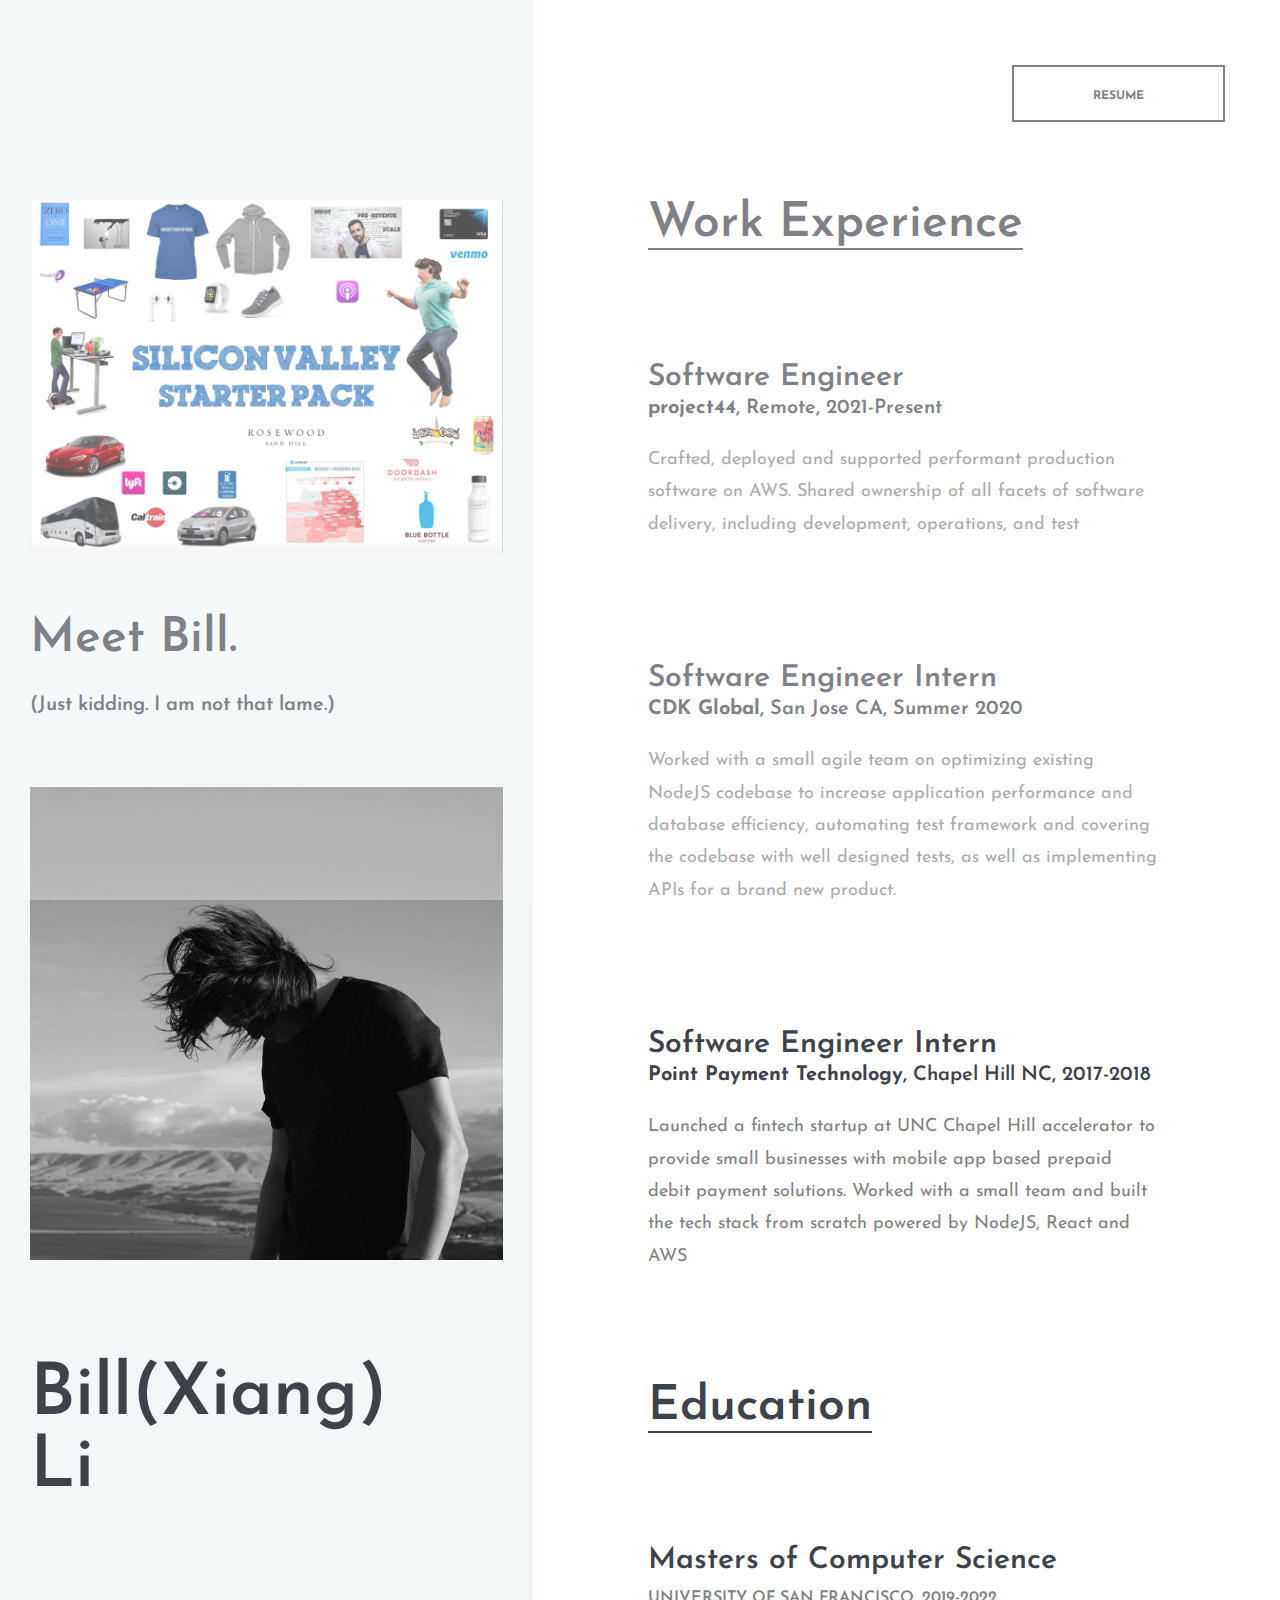
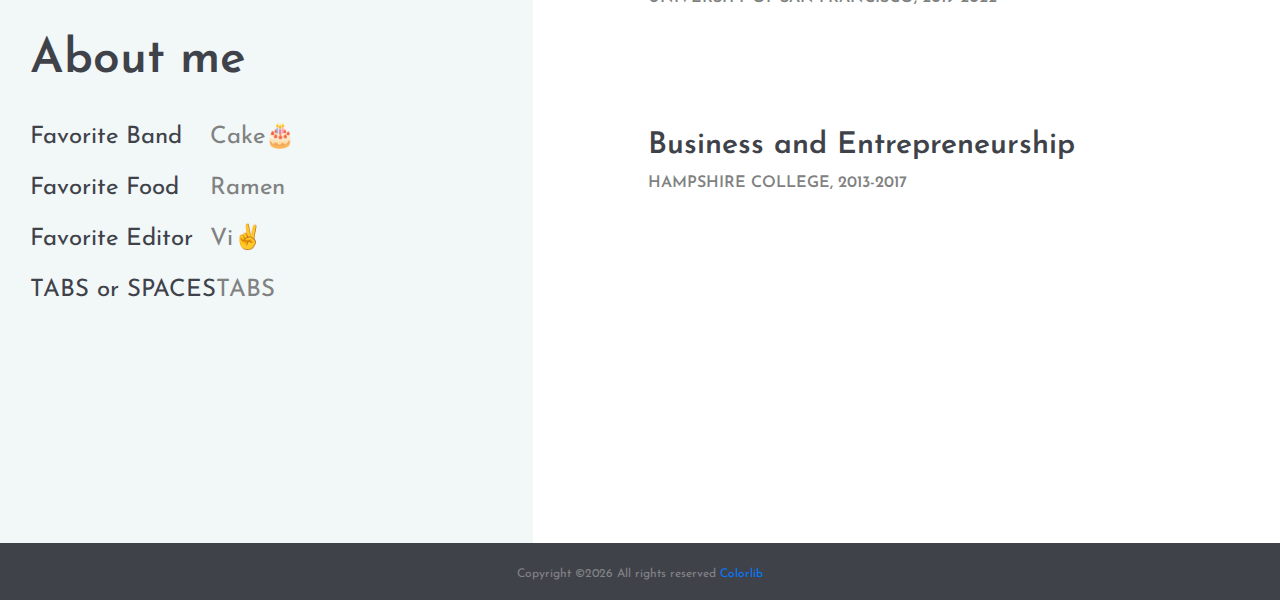
<file: index.html>
<!DOCTYPE html>
<html lang="en">
<head>
    <title>Bill Li - Software Engineer</title>
    <meta charset="UTF-8">
    <meta name="description" content="Civic - CV Resume">
    <meta name="keywords" content="resume, civic, onepage, creative, html">
    <meta name="viewport" content="width=device-width, initial-scale=1.0">
    <!-- Favicon -->
    <link href="img/favicon.ico" rel="shortcut icon"/>

    <!-- Google Fonts -->
    <link href="https://fonts.googleapis.com/css?family=Josefin+Sans:400,400i,600,600i,700" rel="stylesheet">

    <!-- Stylesheets -->
    <link rel="stylesheet" href="css/bootstrap.min.css"/>
    <link rel="stylesheet" href="css/flaticon.css"/>
    <link rel="stylesheet" href="https://use.fontawesome.com/releases/v5.1.1/css/all.css" integrity="sha384-O8whS3fhG2OnA5Kas0Y9l3cfpmYjapjI0E4theH4iuMD+pLhbf6JI0jIMfYcK3yZ" crossorigin="anonymous"/>
    <link rel="stylesheet" href="css/owl.carousel.css"/>
    <link rel="stylesheet" href="css/magnific-popup.css"/>
    <link rel="stylesheet" href="css/style.css"/>


    <!--[if lt IE 9]>
    <script src="https://oss.maxcdn.com/html5shiv/3.7.2/html5shiv.min.js"></script>
    <script src="https://oss.maxcdn.com/respond/1.4.2/respond.min.js"></script>
    <![endif]-->

</head>
<body>
<!-- Page Preloder -->
<div id="preloder">
    <div class="loader"></div>
</div>

<div class="home-three-style">
    <!-- Header section start -->
    <header class="header-section">
        <div class="container-fluid">
            <div class="row">
                <div class="col-md-4">
                </div>
                <div class="col-md-8 text-md-right header-buttons">
                    <a href="./Bill Li resume.pdf" class="site-btn">Resume</a>
                </div>
            </div>
        </div>
    </header>
    <!-- Header section end -->

    <div class="container-fluid p-0">
        <div class="row m-0">
            <div class="col-xl-5 col-lg-5 p-0">
                <div class="main-left-area h-100">
                    <img src="img/sv.jpg" alt="">
                    <h2><br> Meet Bill. </h2>
                    <h5><br> (Just kidding. I am not that lame.) </h5>

                    <section class="intro-section">
                        <figure class="hero-image">
                            <img src="img/profile.jpg" alt="">
                        </figure>
                        <div class="hero-text">
                            <h2>Bill(Xiang)<br>Li</h2>
                            <p></p>
                        </div>
                        <div class="hero-info pt-5">
                            <h2>About me</h2>
                            <ul>
                                <li><span>Favorite Band</span>Cake🎂</li>
                                <li><span>Favorite Food</span>Ramen</li>
                                <li><span>Favorite Editor</span>Vi✌️</li>
                                <li><span>TABS or SPACES</span>TABS</li>
                            </ul>
                        </div>
                    </section>

                    <div class="social-links">
                        <a href="https://www.linkedin.com/in/bill-xiang-l-6a197188/"><i class="fab fa-linkedin"></i></a>
                        <a href="https://github.com/lx93"><i class="fab fa-github"></i></a>
                    </div>
                </div>
            </div>

            <div class="col-xl-6 col-lg-7">
                <div class="main-right-area">

                	<!-- Resume section start -->
                    <section class="resume-section spad pt-0">
                        <div class="section-title">
                            <h2>Work Experience</h2>
                        </div>
                        <ul class="resume-list">
                            <li>
                                <h3>Software Engineer</h3>
                                <h5><b>project44</b>, Remote, 2021-Present</h5>
                                <br>
                                <p>Crafted, deployed and supported performant production software on AWS. Shared ownership of all facets of software delivery, including development, operations, and test</p>
                            </li>
                            <li>
                                <h3>Software Engineer Intern</h3>
                                <h5><b>CDK Global</b>, San Jose CA, Summer 2020</h5>
                                <br>
                                <p>Worked with a small agile team on optimizing existing ​NodeJS​ codebase to increase application performance and database efficiency, automating ​test framework​ and covering the codebase with well designed tests, as well as implementing A​PIs​ for a brand new product.</p>
                            </li>
                            <li>
                                <h3>Software Engineer Intern</h3>
                                <h5><b>Point Payment Technology</b>, Chapel Hill NC, 2017-2018</h5>
                                <br>
                                <p>Launched a fintech startup at UNC Chapel Hill accelerator to provide small businesses with mobile app based prepaid debit payment solutions. Worked with a small team and built the tech stack from scratch powered by NodeJS, React and AWS</p>
                            </li>
                        </ul>
                    </section>
                    <!-- Resume section end -->


                    <!-- Resume section start -->
                    <section class="resume-section spad pt-0">
                        <div class="section-title">
                            <h2>Education</h2>
                        </div>
                        <ul class="resume-list">
                            <li>
                                <h3>Masters of Computer Science</h3>
                                <h4>University of San Francisco, 2019-2022</h4>
                            </li>
                            <li>
                                <h3>Business and Entrepreneurship</h3>
                                <h4>Hampshire College, 2013-2017</h4>
                            </li>
                        </ul>
                    </section>
                    <!-- Resume section end -->
                </div>
            </div>
        </div>
    </div>
</div>
</div>

<!-- Footer section start -->
<footer class="footer-section">
    <div class="container text-center">
        <div class="copyright"><!-- Link back to Colorlib can't be removed. Template is licensed under CC BY 3.0. -->
            Copyright &copy;<script>document.write(new Date().getFullYear());</script> All rights reserved <a href="https://colorlib.com" target="_blank">Colorlib</a>
            <!-- Link back to Colorlib can't be removed. Template is licensed under CC BY 3.0. -->
        </div>
    </div>
</footer>
<!-- Footer section end -->


<!--====== Javascripts & Jquery ======-->
<script src="js/jquery-2.1.4.min.js"></script>
<script src="js/bootstrap.min.js"></script>
<script src="js/owl.carousel.min.js"></script>
<script src="js/magnific-popup.min.js"></script>
<script src="js/circle-progress.min.js"></script>
<script src="js/main.js"></script>
</body>
</html>
</file>
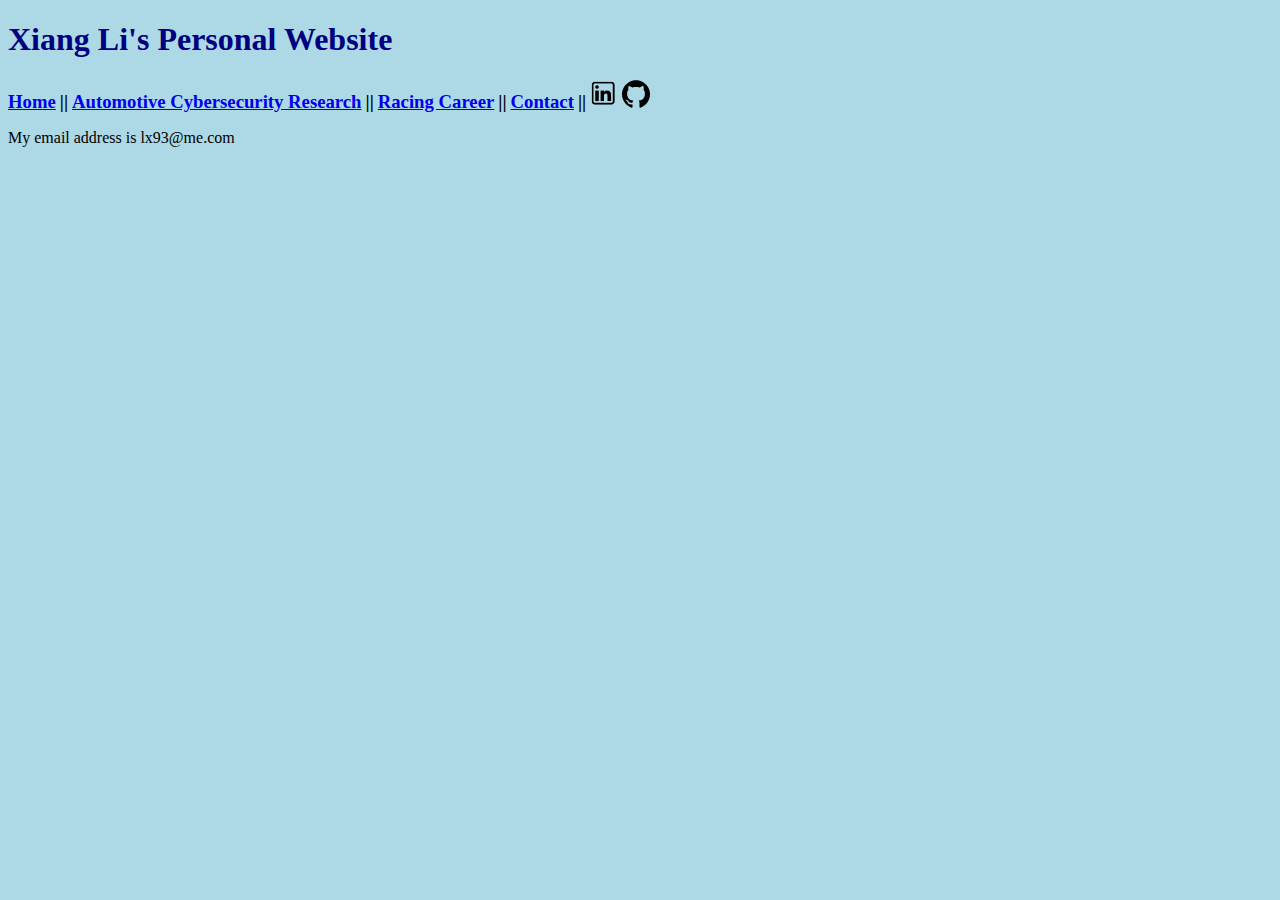
<file: contact.html>
<!DOCTYPE html>
<html>

<head>
<link rel="stylesheet" type="text/css" href="mystyle.css">
<title>Xiang Li's Webpage </title>
</head>


<body>
<h1> Xiang Li's Personal Website</h1>


<h3><a href = "index.html">Home</a></h3>

<h3>||</h3>

<h3><a href = "cybersecurity.html">Automotive Cybersecurity Research</a></h3>

<h3>||</h3>

<h3><a href="racing.html">Racing Career</a></h3>

<h3>||</h3>

<h3><a href="contact.html">Contact</a></h3>

<h3>||</h3>


<a href="https://www.linkedin.com/in/xiang-li-6a197188/"><img src="img/linkedin.png" style="width:28px;height:28px;"></img></a>
<a href="https://github.com/lx93"><img src="img/github.svg" style="width:28px;height:28px;"></img></a>


<p>
My email address is lx93@me.com
</p>

</body>
</html>
</file>
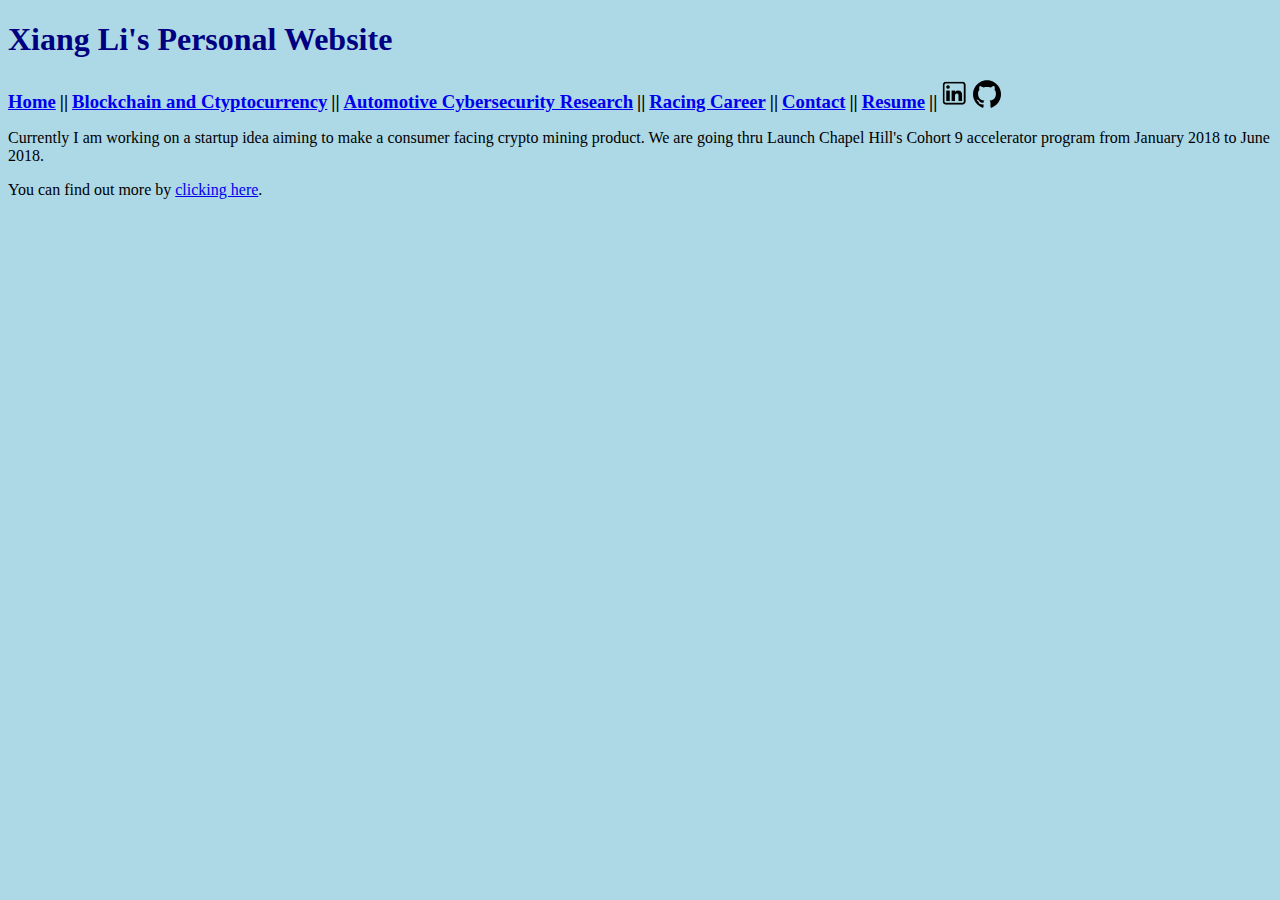
<file: crypto.html>
<!DOCTYPE html>
<html>


<head>
<link rel="stylesheet" type="text/css" href="mystyle.css">
<title>Xiang Li's Webpage </title>
</head>


<body>
<h1> Xiang Li's Personal Website</h1>


<h3><a href = "index.html">Home</a></h3>

<h3>||</h3>

<h3><a href="crypto.html">Blockchain and Ctyptocurrency</a></h3>

<h3>||</h3>


<h3><a href = "cybersecurity.html">Automotive Cybersecurity Research</a></h3>

<h3>||</h3>

<h3><a href="racing.html">Racing Career</a></h3>

<h3>||</h3>


<h3><a href="contact.html">Contact</a></h3>

<h3>||</h3>

<h3><a href="resume.html">Resume</a></h3>

<h3>||</h3>



<a href="https://www.linkedin.com/in/xiang-bill-li-6a197188/"><img src="img/linkedin.png" style="width:28px;height:28px;"></img></a>
<a href="https://github.com/lx93"><img src="img/github.svg" style="width:28px;height:28px;"></img></a>


<p>
Currently I am working on a startup idea aiming to make a consumer facing crypto mining product. We are going thru Launch Chapel Hill's Cohort 9 accelerator program from January 2018 to June 2018.
</p>

<p>You can find out more by <a href = "http://isaiahminer.com">clicking here</a>.</p>


</body>


</html>
</file>
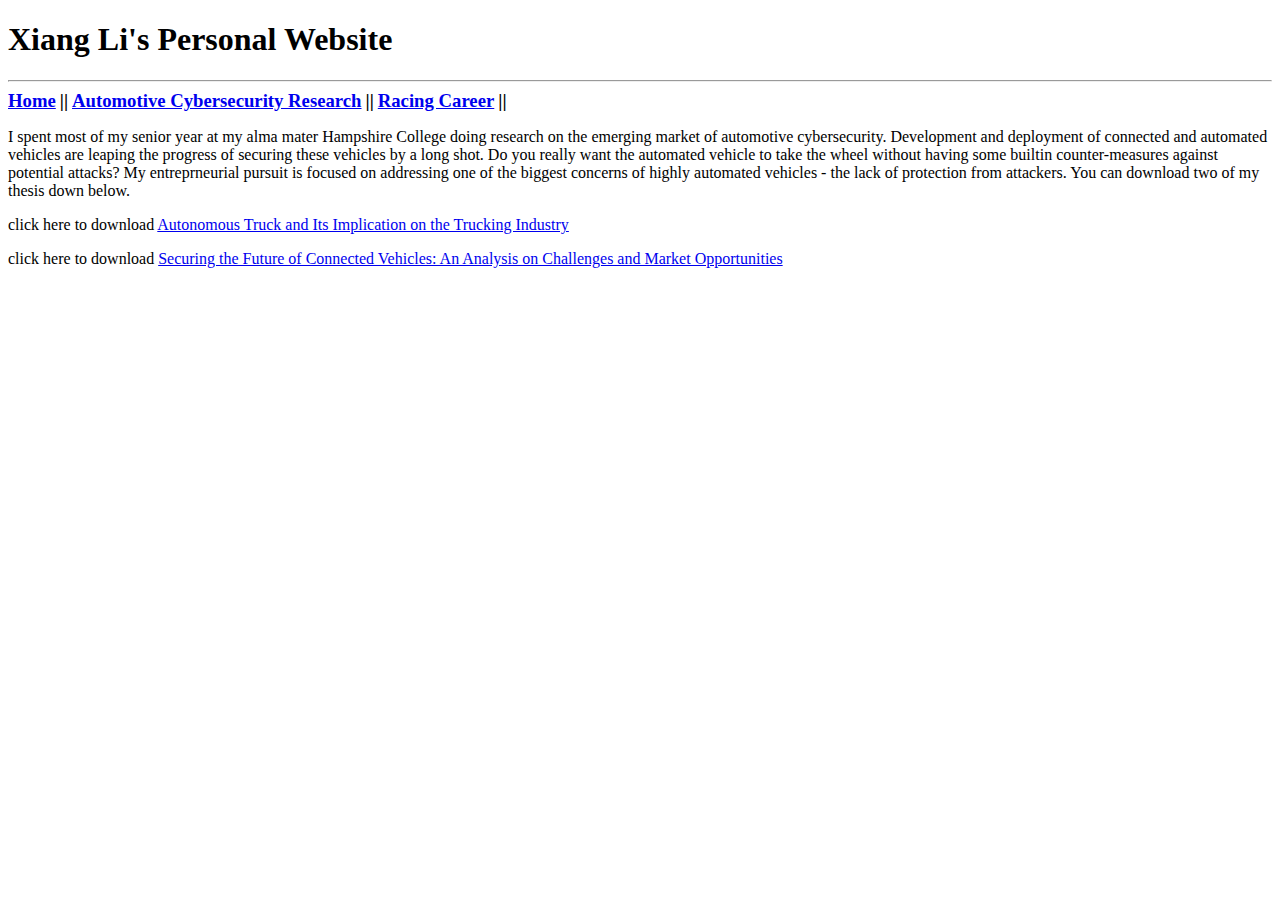
<file: cybersecurity.html>
<!DOCTYPE html>
<html>

<head>
<title> Xiang Li's Webpage </title>
</head>



<body>
<h1>Xiang Li's Personal Website</h1>

<hr>

<style type="text/css">
	h3{display: inline}
</style>


<h3 style="text-align:left"><a href = "index.html">Home</a></h3>

<h3>||</h3>


<h3 style="text-align:left"><a href = "cybersecurity.html">Automotive Cybersecurity Research</a></h3>

<h3>||</h3>

<h3 style="text-align:center"><a href="racing.html">Racing Career</a></h3>

<h3>||</h3>

<p>

</p>


<p>
I spent most of my senior year at my alma mater Hampshire College doing research on the emerging market of automotive cybersecurity. Development and deployment of connected and automated vehicles are leaping the progress of securing these vehicles by a long shot. Do you really want the automated vehicle to take the wheel without having some builtin counter-measures against potential attacks?
My entreprneurial pursuit is focused on addressing one of the biggest concerns of highly automated vehicles - the lack of protection from attackers. You can download two of my thesis down below.
</p>


<p> click here to download <a href = "pdf/Autonomous Truck and Its Implication on the Trucking Industry.pdf">Autonomous Truck and Its Implication on the Trucking Industry</a>
</p>

<p></p>

<p> click here to download <a href = "pdf/Securing the Future of Connected Vehicles.pdf">Securing the Future of Connected Vehicles: 
An Analysis on Challenges and Market Opportunities
</a>
</p>


</body>
</html>
</file>
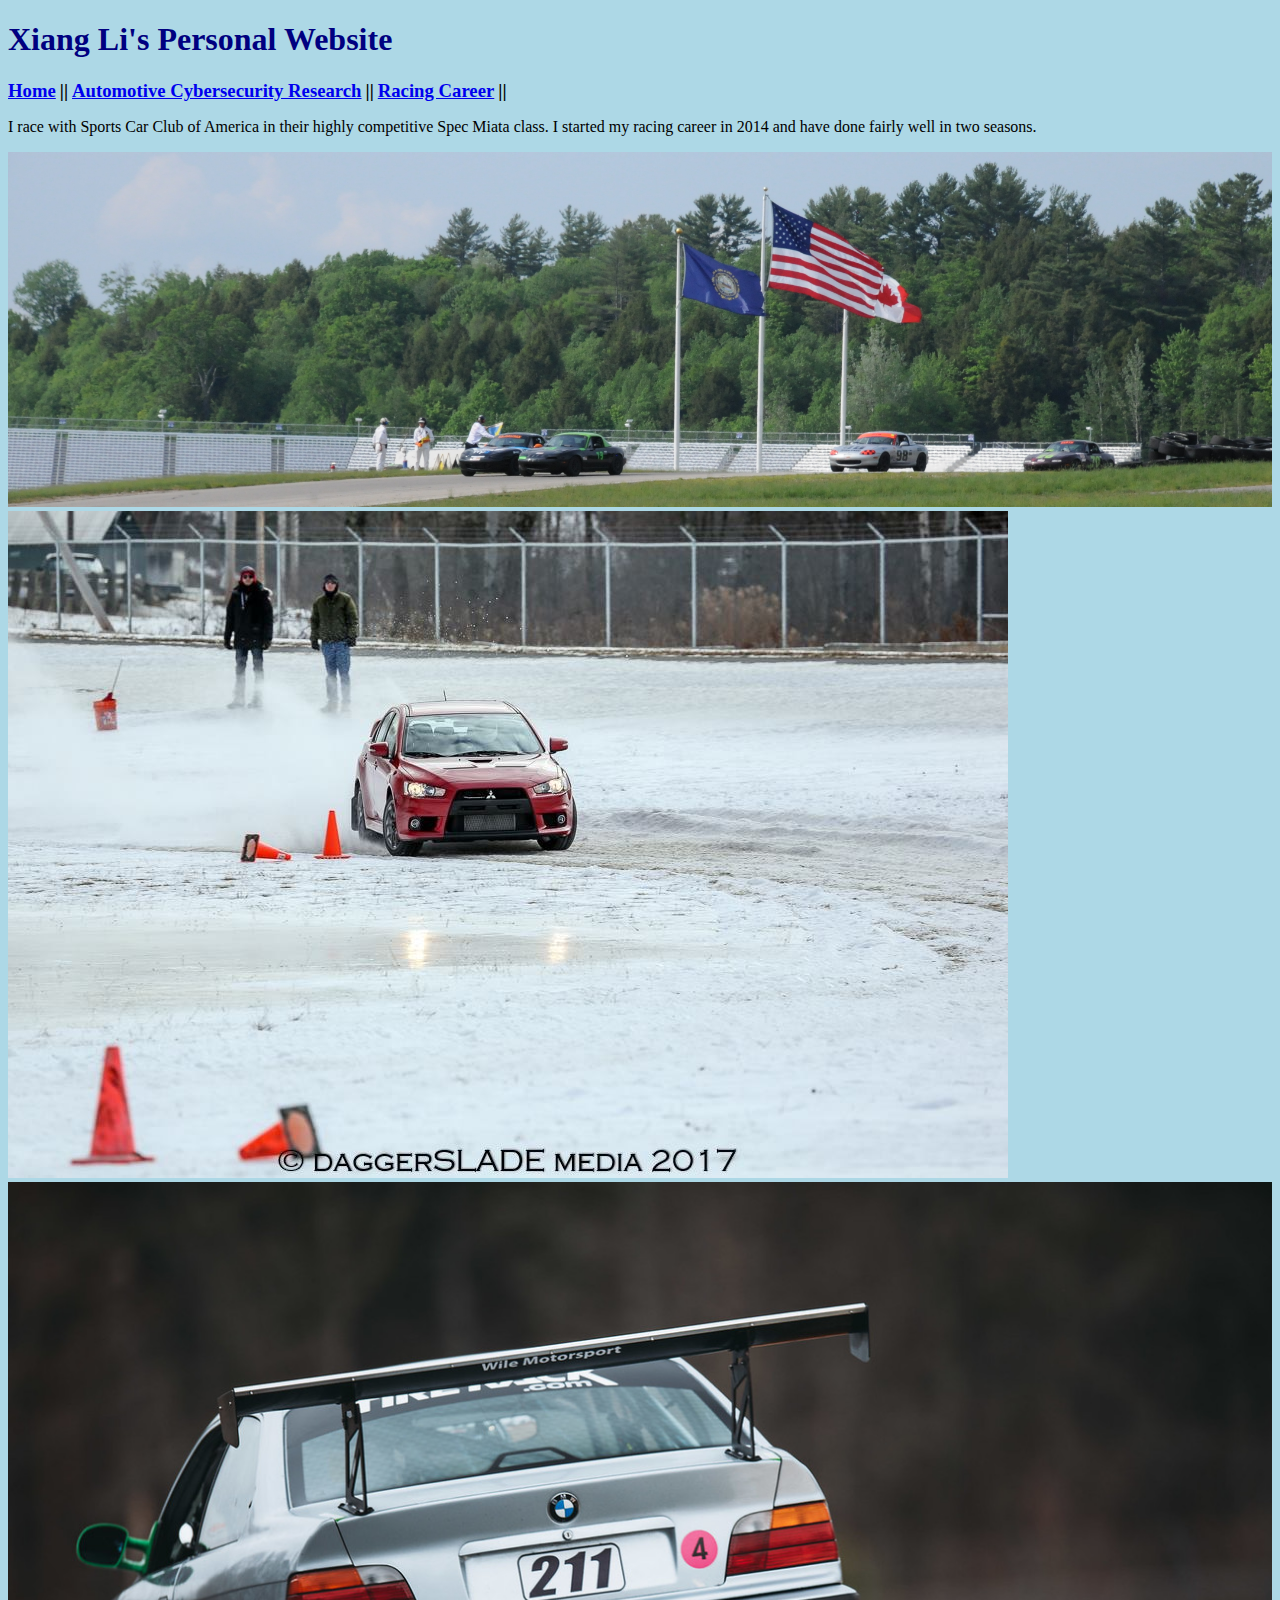
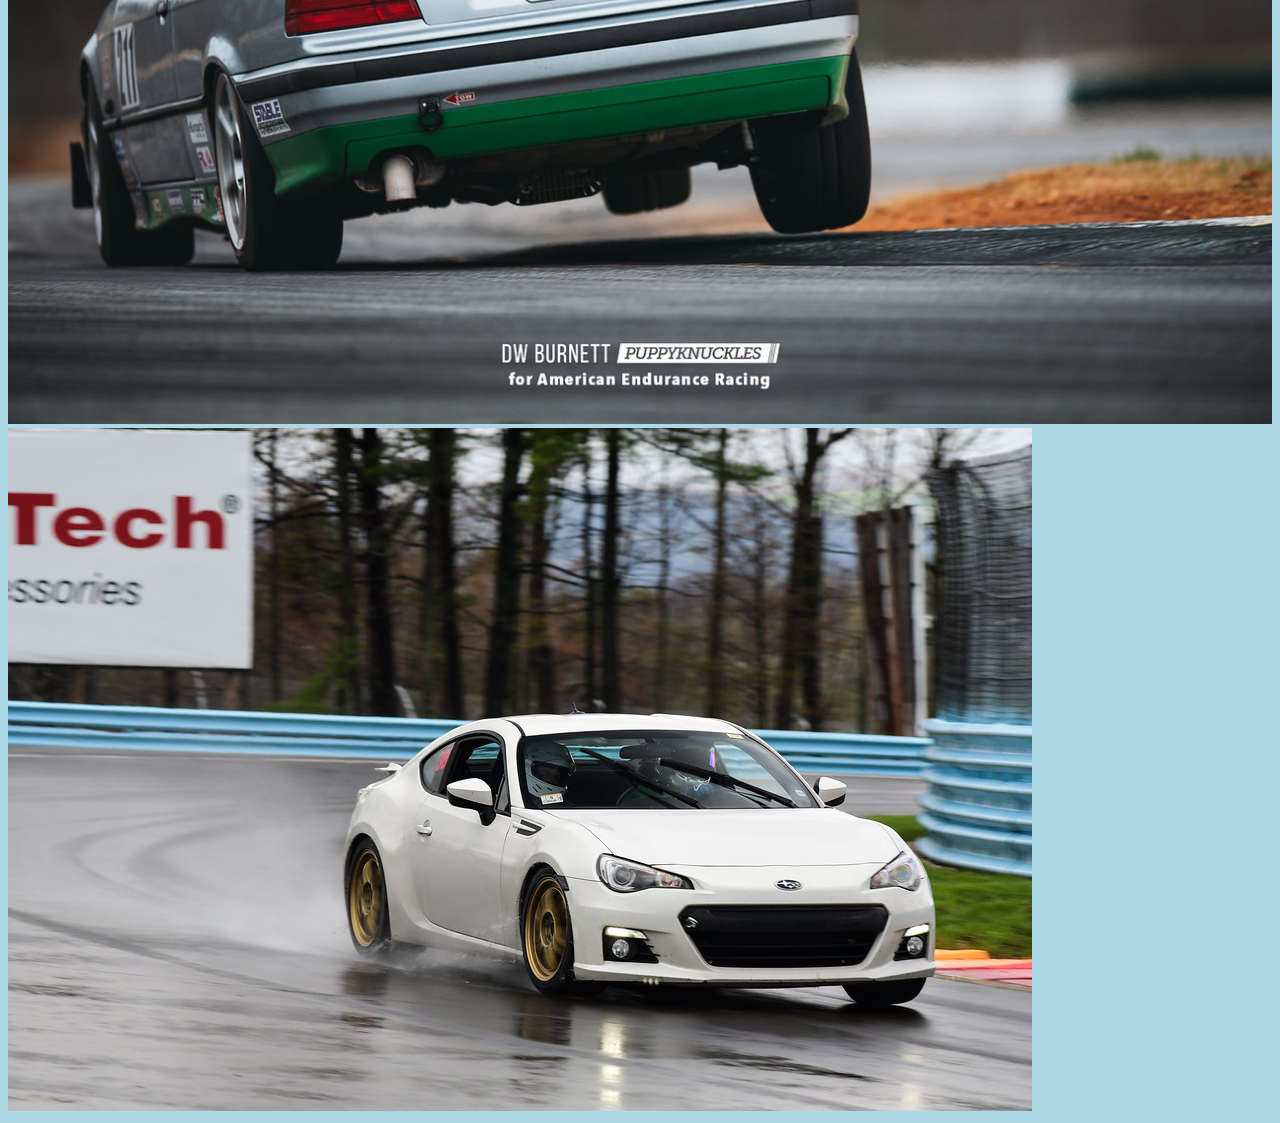
<file: racing.html>
<!DOCTYPE html>
<html>

<head>
<link rel="stylesheet" type="text/css" href="mystyle.css">
<title>Xiang Li's Webpage </title>
</head>


<body>
<h1> Xiang Li's Personal Website</h1>


<h3><a href = "index.html">Home</a></h3>

<h3>||</h3>

<h3><a href = "cybersecurity.html">Automotive Cybersecurity Research</a></h3>

<h3>||</h3>

<h3><a href="racing.html">Racing Career</a></h3>

<h3>||</h3>




<p>
I race with Sports Car Club of America in their highly competitive Spec Miata class. I started my racing career in 2014 and have done fairly well in two seasons.
</p>

<img src="img/racing sm.jpg"></img>
<img src="img/racing evo.jpg"></img>
<img src="img/racing e36.jpg"></img>
<img src="img/racing brz.jpg"></img>






</body>
</html>
</file>
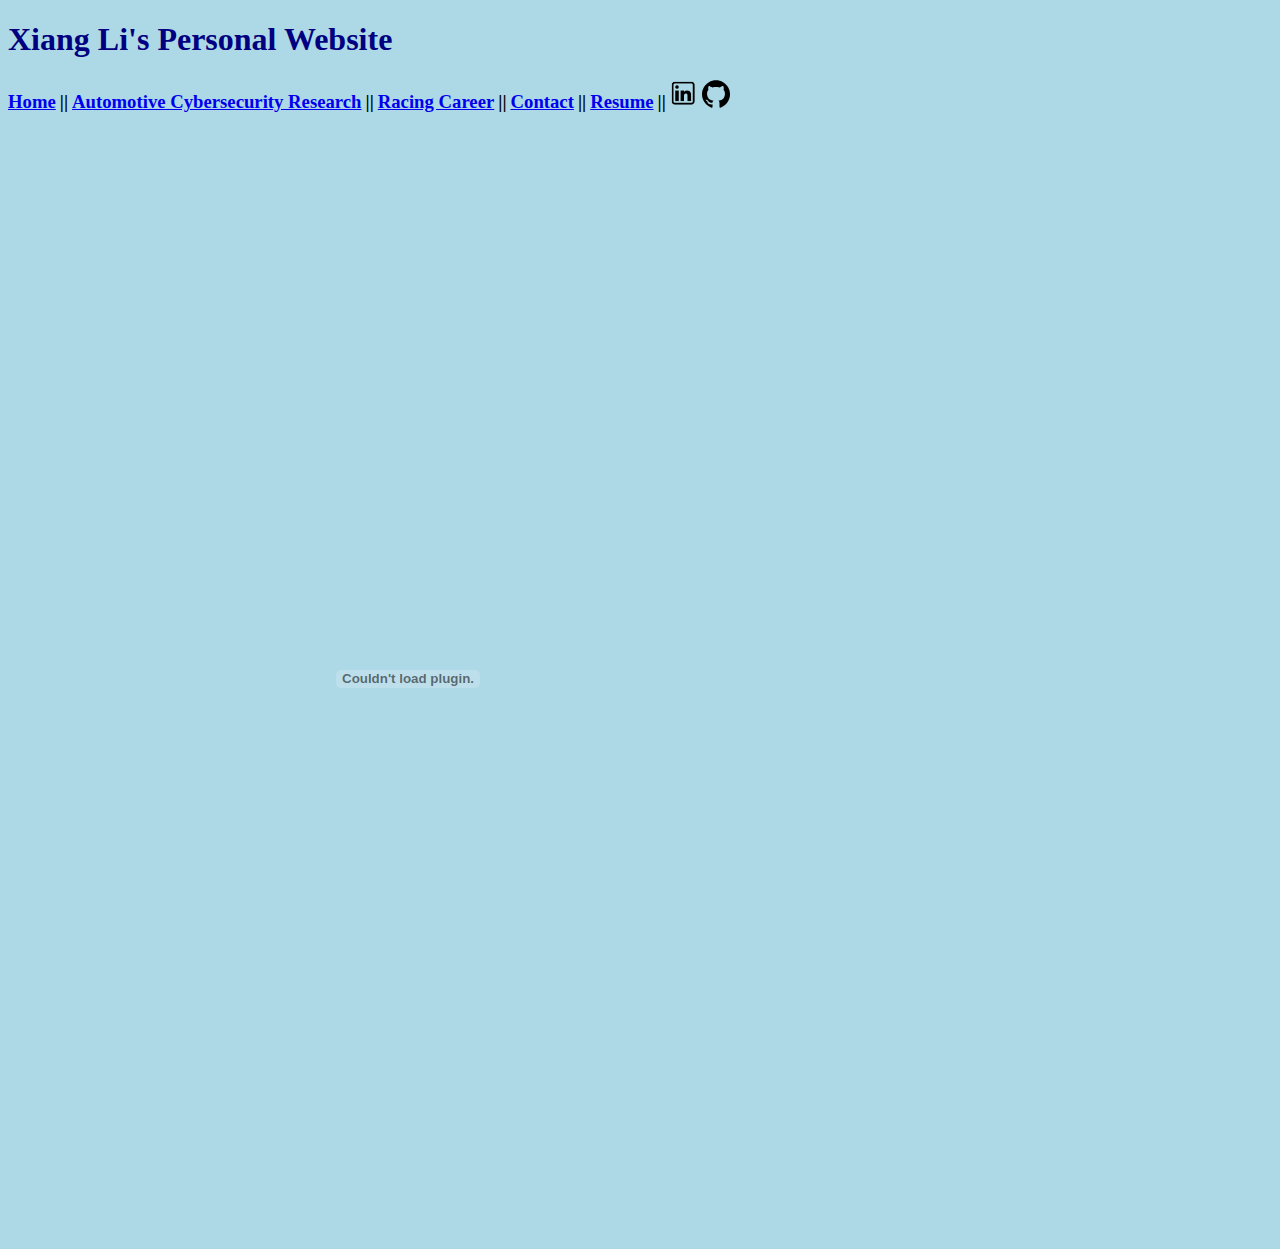
<file: resume.html>
<!DOCTYPE html>
<html>

<head>
<link rel="stylesheet" type="text/css" href="mystyle.css">
<title>Xiang Li's Webpage </title>
</head>


<body>
<h1> Xiang Li's Personal Website</h1>


<h3><a href = "index.html">Home</a></h3>

<h3>||</h3>

<h3><a href = "cybersecurity.html">Automotive Cybersecurity Research</a></h3>

<h3>||</h3>

<h3><a href="racing.html">Racing Career</a></h3>

<h3>||</h3>

<h3><a href="contact.html">Contact</a></h3>

<h3>||</h3>

<h3><a href="resume.html">Resume</a></h3>

<h3>||</h3>



<a href="https://www.linkedin.com/in/xiang-li-6a197188/"><img src="img/linkedin.png" style="width:28px;height:28px;"></img></a>
<a href="https://github.com/lx93"><img src="img/github.svg" style="width:28px;height:28px;"></img></a>

<p>
<embed src="pdf/resume.pdf" width="800px" height="1100px" />
</p>

</body>
</html>
</file>
<file: css/flaticon.css>
/*
  	Flaticon icon font: Flaticon
  	Creation date: 11/12/2017 08:10
  	*/

@font-face {
  font-family: "Flaticon";
  src: url("../icon-fonts/Flaticon.eot");
  src: url("../icon-fonts/Flaticon.eot?#iefix") format("embedded-opentype"),
       url("../icon-fonts/Flaticon.woff") format("woff"),
       url(".../icon-fonts/Flaticon.ttf") format("truetype"),
       url("../icon-fonts/Flaticon.svg#Flaticon") format("svg");
  font-weight: normal;
  font-style: normal;
}

@media screen and (-webkit-min-device-pixel-ratio:0) {
  @font-face {
    font-family: "Flaticon";
    src: url("../icon-fonts/Flaticon.svg#Flaticon") format("svg");
  }
}

[class^="flaticon-"]:before, [class*=" flaticon-"]:before,
[class^="flaticon-"]:after, [class*=" flaticon-"]:after {   
  font-family: Flaticon;
  font-style: normal;
}

.flaticon-001-yoga:before { content: "\f100"; }
.flaticon-002-writing:before { content: "\f101"; }
.flaticon-003-weightlifting:before { content: "\f102"; }
.flaticon-004-cinema:before { content: "\f103"; }
.flaticon-005-game-console:before { content: "\f104"; }
.flaticon-006-swimming:before { content: "\f105"; }
.flaticon-007-sports:before { content: "\f106"; }
.flaticon-008-karaoke:before { content: "\f107"; }
.flaticon-009-sewing-2:before { content: "\f108"; }
.flaticon-010-snorkel:before { content: "\f109"; }
.flaticon-011-reading:before { content: "\f10a"; }
.flaticon-012-quilt:before { content: "\f10b"; }
.flaticon-013-chess-1:before { content: "\f10c"; }
.flaticon-014-poker:before { content: "\f10d"; }
.flaticon-015-photo-camera:before { content: "\f10e"; }
.flaticon-016-canvas:before { content: "\f10f"; }
.flaticon-017-model:before { content: "\f110"; }
.flaticon-018-music-player:before { content: "\f111"; }
.flaticon-019-knitting:before { content: "\f112"; }
.flaticon-020-kite:before { content: "\f113"; }
.flaticon-021-necklace:before { content: "\f114"; }
.flaticon-022-hiking:before { content: "\f115"; }
.flaticon-023-toast:before { content: "\f116"; }
.flaticon-024-gardening:before { content: "\f117"; }
.flaticon-025-fishing:before { content: "\f118"; }
.flaticon-026-sewing-1:before { content: "\f119"; }
.flaticon-027-drum-set:before { content: "\f11a"; }
.flaticon-028-sewing:before { content: "\f11b"; }
.flaticon-029-dancing:before { content: "\f11c"; }
.flaticon-030-crossword:before { content: "\f11d"; }
.flaticon-031-crochet:before { content: "\f11e"; }
.flaticon-032-cooking:before { content: "\f11f"; }
.flaticon-033-coin:before { content: "\f120"; }
.flaticon-034-pottery:before { content: "\f121"; }
.flaticon-035-tent:before { content: "\f122"; }
.flaticon-036-chess:before { content: "\f123"; }
</file>
<file: css/style.css>
/* =================================
------------------------------------
  Civic - CV Resume
  Version: 1.0
 ------------------------------------ 
 ====================================*/

/*----------------------------------------*/
/* Template default CSS
/*----------------------------------------*/
html,
body {
	height: 100%;
	font-family: 'Josefin Sans', sans-serif;
}

h1,
h2,
h3,
h4,
h5,
h6 {
	color: #40424a;
	margin: 0;
	font-weight: 600;
	font-family: 'Josefin Sans', sans-serif;
}

h2 {
	font-size: 48px;
}

h3 {
	font-size: 30px;
}

p {
	font-size: 18px;
	color: #808181;
	line-height: 1.8;
}

img {
	max-width: 100%;
}

input:focus,
select:focus,
button:focus,
textarea:focus {
	outline: none;
}

a:hover,
a:focus {
	text-decoration: none;
	outline: none;
}

ul,
ol {
	padding: 0;
	margin: 0;
}

/*---------------------
	Helper CSS
-----------------------*/
.spad {
	padding-top: 125px;
	padding-bottom: 110px;
}

.section-title h2 {
	display: inline-block;
	position: relative;
	margin-bottom: 110px;
	padding-bottom: 2px;
	line-height: normal;
}

.section-title h2:after {
	position: absolute;
	content: '';
	width: 100%;
	height: 2px;
	left: 0;
	bottom: 0;
	background: #40424a;
}

.set-bg {
	background-repeat: no-repeat;
	background-size: cover;
}

/*------------------------
  Common Elements
--------------------------*/

/* Preloder */
#preloder {
	position: fixed;
	width: 100%;
	height: 100%;
	top: 0;
	left: 0;
	z-index: 999999;
	background: #fff;
}

.loader {
	width: 30px;
	height: 30px;
	border: 3px solid #000;
	position: absolute;
	top: 50%;
	left: 50%;
	margin-top: -13px;
	margin-left: -13px;
	border-radius: 60px;
	border-left-color: transparent;
	animation: loader 0.8s linear infinite;
	-webkit-animation: loader 0.8s linear infinite;
}

@keyframes loader {
	0% {
		-webkit-transform: rotate(0deg);
		        transform: rotate(0deg);
	}
	50% {
		-webkit-transform: rotate(180deg);
		        transform: rotate(180deg);
	}
	100% {
		-webkit-transform: rotate(360deg);
		        transform: rotate(360deg);
	}
}

@-webkit-keyframes loader {
	0% {
		-webkit-transform: rotate(0deg);
	}
	50% {
		-webkit-transform: rotate(180deg);
	}
	100% {
		-webkit-transform: rotate(360deg);
	}
}

/* Site Buttons */
.site-btn {
	display: inline-block;
	text-transform: uppercase;
	font-size: 12px;
	min-width: 213px;
	min-height: 20px;
	text-align: center;
	padding: 20px 10px 15px;
	position: relative;
	background-color: #fff;
	margin-right: 10px;
	border: 2px solid #40424a;
	color: #40424a;
	font-weight: 700;
}

.site-btn:hover {
	color: #40424a;
}

.circle-progress {
	text-align: center;
	padding-top: 30px;
	display: inline-block;
}

.circle-progress .prog-circle {
	margin-bottom: -155px;
}

.circle-progress canvas {
	-webkit-transform: rotate(90deg);
	-ms-transform: rotate(90deg);
	transform: rotate(90deg);
}

.circle-progress .progress-info {
	background: #f2f7f8;
	width: 127px;
	height: 127px;
	border-radius: 150px;
	margin: 0 auto;
	padding-top: 45px;
}

.circle-progress .progress-info h2 {
	font-size: 36px;
	color: #40424a !important;
}

.circle-progress .prog-title {
	text-align: center;
	margin-top: 55px;
}

.circle-progress .prog-title h3 {
	font-size: 16px;
	text-transform: uppercase;
}

.circle-progress .prog-title p {
	font-size: 15px;
	color: #808181 !important;
}

/* Image Popup */
.img-popup-warp .mfp-content,
.img-popup-warp.mfp-ready.mfp-removing .mfp-content {
	opacity: 0;
	-webkit-transform: scale(0.8);
	-ms-transform: scale(0.8);
	transform: scale(0.8);
	-webkit-transition: all 0.4s;
	-o-transition: all 0.4s;
	transition: all 0.4s;
}

.img-popup-warp.mfp-ready .mfp-content {
	opacity: 1;
	-webkit-transform: scale(1);
	-ms-transform: scale(1);
	transform: scale(1);
}

/* Fact box */
.fact-box {
	height: 375px;
	display: table;
	width: 100%;
	background: #40424a;
}

.fact-box.trans {
	background-color: transparent;
}

.fact-box .fact-content {
	display: table-cell;
	vertical-align: middle;
	text-align: center;
}

.fact-box .fact-content img {
	width: 60px;
	margin-bottom: 30px;
}

.fact-box .fact-content h2 {
	font-size: 36px;
	color: #fff;
}

.fact-box .fact-content p {
	color: #fff;
	margin-bottom: 0;
}

/* Porgess bar */
.single-progress-item {
	margin-bottom: 35px;
	position: relative;
}

.single-progress-item p {
	color: #40424a;
	margin-bottom: 0;
	font-weight: 600;
}

.progress-bar-style {
	display: block;
	height: 2px;
	position: relative;
	width: 100%;
	margin-bottom: 10px;
}

.bar-inner {
	position: absolute;
	height: 100%;
	left: 0;
	top: 0;
	background: #40424a;
}

.bar-inner span {
	position: absolute;
	right: 0;
	bottom: -30px;
	color: #40424a;
	font-weight: 600;
}

/* Progress dots */
.language-progress {
	max-width: 280px;
	list-style: none;
}

.language-progress li {
	font-size: 24px;
	position: relative;
	padding-right: 150px;
	margin-bottom: 30px;
}

.language-progress .lan-prog {
	position: absolute;
	right: 0;
	top: 0;
}

.language-progress .lan-prog span {
	width: 12px;
	height: 12px;
	display: inline-block;
	margin-right: 18px;
	border-radius: 12px;
	background: #40424a;
}

.language-progress .lan-prog span.fade-ele {
	background: #cacaca;
}

/* Icon Box */
.icon-box {
	text-align: center;
	display: inline-block;
	margin-right: 60px;
}

.icon-box:last-child {
	margin-right: 0;
}

.icon-box i {
	font-size: 60px;
}

.icon-box p {
	color: #40424a;
}

.social-links a {
	-webkit-transition: all 0.3s;
	-o-transition: all 0.3s;
	transition: all 0.3s;
}

/*---------------------
	Header section
-----------------------*/
.header-section {
	padding: 50px 40px;
	background: #f2f7f8;
}

.site-logo h2 {
	font-size: 36px;
}

.site-logo h2 a {
	color: #40424a;
}

.site-logo p {
	font-size: 14px;
	line-height: normal;
}

.header-buttons a {
	margin-top: 15px;
}

/*---------------------
	Hero section
-----------------------*/
.hero-section {
	background: #f2f7f8;
}

.hero-text {
	margin-bottom: 80px;
}

.hero-text h2 {
	font-size: 170px;
	line-height: normal;
	margin-bottom: 20px;
}

.hero-text p {
	font-size: 33px;
	line-height: 1.3;
}

.hero-image {
	padding-top: 70px;
}

.hero-info h2 {
	margin-bottom: 30px;
}

.hero-info ul {
	list-style: none;
}

.hero-info ul li {
	font-size: 24px;
	color: #808181;
	margin-bottom: 15px;
}

.hero-info ul li span {
	color: #40424a;
	display: inline-block;
	min-width: 220px;
}

.hero-info ul li:last-child {
	margin-bottom: 0;
}

/*---------------------
	Social section
-----------------------*/
.social-section {
	background: #f9f9f9;
	padding: 80px 0;
}

.social-section .social-links {
	display: inline-block;
	background: #f9f9f9;
	position: relative;
	z-index: 5;
}

.social-section .social-links a {
	color: #484848;
	font-size: 36px;
	margin-right: 40px;
}

.social-section .social-link-warp {
	position: relative;
}

.social-section .social-link-warp h2 {
	display: inline-block;
	float: right;
	font-weight: 400;
	padding-left: 30px;
	background: #f9f9f9;
	position: relative;
	z-index: 5;
}

.social-section .social-link-warp:after {
	position: absolute;
	content: '';
	width: 50%;
	height: 2px;
	left: 23%;
	top: 50%;
	margin-top: 1px;
	background: #cbcbcb;
}

/*---------------------
	Resume section
----------------------*/
.resume-section.with-bg {
	background-image: url(../img/resume-bg.jpg);
	background-repeat: no-repeat;
	background-size: cover;
}

.resume-list {
	list-style: none;
	margin-left: 60px;
	padding-left: 110px;
	border-left: 2px solid #40424a;
}

.resume-list li {
	margin-bottom: 120px;
	position: relative;
}

.resume-list li:last-child {
	margin-bottom: 0;
}

.resume-list li:after {
	position: absolute;
	content: '';
	width: 15px;
	height: 15px;
	border: 2px solid #40424a;
	border-radius: 50px;
	background: #cacaca;
	top: 30px;
	left: -118px;
}

.resume-list h2 {
	font-size: 72px;
	margin-bottom: 10px;
}

.resume-list h4 {
	font-size: 16px;
	text-transform: uppercase;
	color: #808181;
	margin-top: 10px;
	margin-bottom: 45px;
}

.resume-list p {
	margin-bottom: 0;
}

/*---------------------
	Review section
-----------------------*/
.review-slider {
	padding-left: 150px;
}

.review-slider .owl-dots {
	position: absolute;
	left: 50px;
	top: 70px;
}

.review-slider .owl-dots .owl-dot {
	width: 12px;
	height: 12px;
	border: 2px solid #40424a;
	border-radius: 50px;
	background: #cacaca;
	margin-bottom: 15px;
}

.review-slider .owl-dots .owl-dot.active {
	background: #40424a;
}

.single-review .qut {
	font-size: 120px;
	line-height: 0;
	color: #505259;
	margin-top: 60px;
}

.single-review p {
	margin-bottom: 40px;
}

.single-review h3 {
	font-size: 24px;
	margin-bottom: 10px;
}

.single-review h4 {
	font-size: 16px;
}

/*---------------------
	Portfolio section
----------------------*/
.portfolio-warp {
	padding: 0 60px;
}

.portfolio-item h2 {
	font-size: 24px;
	margin-bottom: 5px;
}

.portfolio-item p {
	font-size: 14px;
	margin-bottom: 0;
}

.portfolio-item .port-pic {
	margin-bottom: 30px;
	display: block;
	height: 480px;
	background: #333;
	background-position: center center;
	background-size: cover;
	overflow: hidden;
	position: relative;
}

.portfolio-item .port-pic:after {
	position: absolute;
	content: '';
	left: 0;
	bottom: 0;
	width: 100%;
	height: 0;
	background: #000;
	opacity: 0;
	z-index: 2;
	-webkit-transition: all 0.4s cubic-bezier(0.55, 0.09, 0.68, 0.53) 0s;
	-o-transition: all 0.4s cubic-bezier(0.55, 0.09, 0.68, 0.53) 0s;
	transition: all 0.4s cubic-bezier(0.55, 0.09, 0.68, 0.53) 0s;
}

.portfolio-item:hover .port-pic:after {
	opacity: 0.8;
	height: 100%;
	top: 0;
}

/*---------------------
	Contact section
-----------------------*/
.contact-form {
	display: block;
	width: 100%;
}

.contact-form input {
	background-color: transparent;
	padding-left: 25px;
	height: 60px;
	width: 100%;
	border: none;
	border-bottom: 2px solid #cacaca;
	margin-bottom: 30px;
	font-size: 13px;
}

.contact-form textarea {
	padding-left: 25px;
	height: 200px;
	width: 100%;
	border: none;
	border-bottom: 2px solid #cacaca;
	margin-bottom: 30px;
	font-size: 13px;
	background-color: transparent;
}

.contact-form ::-webkit-input-placeholder {
	font-style: italic;
}

.contact-form :-ms-input-placeholder {
	font-style: italic;
}

.contact-form ::-ms-input-placeholder {
	font-style: italic;
}

.contact-form ::placeholder {
	font-style: italic;
}

/*---------------------
	Footer section
-----------------------*/
.footer-section {
	background: #40424a;
	padding: 20px 0;
}

.copyright {
	padding-top: 5px;
	font-size: 12px;
	color: #838488;
	line-height: normal;
}

/*---------------------
	Home 2 Style
-----------------------*/
.home-two-style {
	background-image: url(../img/home-2-bg.png);
	background-repeat: no-repeat;
	background-size: cover;
	background-position: top center;
	background-color: #009fff;
}

.home-two-style .header-section,
.home-two-style .hero-section,
.home-two-style .social-section,
.home-two-style .review-slider .owl-dots .owl-dot,
.home-two-style .site-btn,
.home-two-style .fact-box,
.home-two-style .social-links,
.home-two-style .social-section .social-link-warp h2 {
	background-color: transparent;
}

.home-two-style h1,
.home-two-style h2,
.home-two-style h3,
.home-two-style h4,
.home-two-style h5,
.home-two-style h6,
.home-two-style p,
.home-two-style .site-logo h2 a,
.home-two-style .site-logo p,
.home-two-style .hero-info ul li,
.home-two-style .hero-info ul li span,
.home-two-style .single-review .qut,
.home-two-style .site-btn,
.home-two-style .social-section .social-links a,
.home-two-style .contact-form input,
.home-two-style .contact-form textarea,
.home-two-style .circle-progress .prog-title p,
.home-two-style .circle-progress .prog-title h3,
.home-two-style .circle-progress .progress-info h2 {
	color: #fff !important;
}

.home-two-style .section-title h2:after,
.home-two-style .review-slider .owl-dots .owl-dot.active {
	background: #fff;
}

.home-two-style .resume-list,
.home-two-style .resume-list li:after,
.home-two-style .review-slider .owl-dots .owl-dot,
.home-two-style .site-btn,
.home-two-style .contact-form input,
.home-two-style .contact-form textarea {
	border-color: #fff;
}

.home-two-style .hero-image {
	padding-left: 0px;
	padding-top: 200px;
}

.home-two-style .hero-image img {
	-webkit-box-shadow: 6px 20px 50px rgba(0, 0, 0, 0.5294117647);
	        box-shadow: 6px 20px 50px rgba(0, 0, 0, 0.5294117647);
}

.home-two-style .resume-list li:after {
	background: #009fff;
}

.home-two-style .circle-progress .progress-info {
	background: #50bcfd;
}

.home-two-style .fact-box {
	border: 2px solid #fff;
}

.home-two-style .fact-box.trans {
	border: none;
}

.home-two-style .footer-section {
	background: #3a4db4;
}

.home-two-style .contact-form ::-webkit-input-placeholder {
	color: #fff;
}

.home-two-style .contact-form :-ms-input-placeholder {
	color: #fff;
}

.home-two-style .contact-form ::-ms-input-placeholder {
	color: #fff;
}

.home-two-style .contact-form ::placeholder {
	color: #fff;
}

/*---------------------
	Home 3 Style
-----------------------*/
.home-three-style .main-left-area,
.home-four-style .main-left-area {
	background: #f2f7f8;
	padding-top: 200px;
	padding-right: 80px;
	padding-left: 80px;
}

.home-three-style .main-left-area .section-title h2,
.home-four-style .main-left-area .section-title h2 {
	margin-bottom: 130px;
}

.home-three-style .main-right-area,
.home-four-style .main-right-area {
	padding-top: 200px;
	padding-left: 110px;
}

.home-three-style .resume-list li,
.home-four-style .resume-list li {
	padding-left: 0;
}

.home-three-style .resume-list li:after,
.home-four-style .resume-list li:after {
	display: none;
}

.home-three-style .resume-list,
.home-four-style .resume-list {
	border-left: none;
	padding-left: 0;
	margin-left: 0;
}

.home-three-style .header-section,
.home-four-style .header-section {
	padding: 50px 80px;
	background: transparent;
	position: absolute;
	width: 100%;
	z-index: 1;
}

.home-three-style .hero-image,
.home-four-style .hero-image {
	margin-bottom: 100px;
}

.home-three-style .hero-text h2,
.home-four-style .hero-text h2 {
	font-size: 72px;
	margin-bottom: 40px;
}

.home-three-style .review-slider,
.home-four-style .review-slider {
	padding-left: 0;
}

.home-three-style .review-slider .owl-dots,
.home-four-style .review-slider .owl-dots {
	position: relative;
	left: 0;
	top: 0;
	padding-top: 50px;
}

.home-three-style .review-slider .owl-dots .owl-dot,
.home-four-style .review-slider .owl-dots .owl-dot {
	display: inline-block;
	margin-right: 15px;
	background: #cacaca;
	border: none;
}

.home-three-style .review-slider .owl-dots .owl-dot.active,
.home-four-style .review-slider .owl-dots .owl-dot.active {
	background: #40424a;
}

.home-three-style .skills,
.home-four-style .skills {
	max-width: 555px;
}

.home-three-style .fact-box.trans,
.home-four-style .fact-box.trans {
	margin-bottom: 80px;
}

.home-three-style .social-links,
.home-four-style .social-links {
	text-align: center;
	padding-bottom: 70px;
	padding-top: 120px;
}

.home-three-style .social-links a,
.home-four-style .social-links a {
	font-size: 30px;
	margin-right: 40px;
	color: #b9b9b9;
}

.home-three-style .social-links a:hover,
.home-four-style .social-links a:hover {
	color: #484848;
}

/*---------------------
	Home 4 Style
-----------------------*/
.home-four-style .site-logo h2 a,
.home-four-style .site-logo p {
	color: #fff;
}

.home-four-style .main-left-area {
	position: relative;
	/* Permalink - use to edit and share this gradient: http://colorzilla.com/gradient-editor/#481340+0,ff0f3c+100,ff0f3c+100 */
	background: #481340;
	/* Old browsers */
	/* FF3.6-15 */
	background: -webkit-linear-gradient(top, #481340 0%, #ff0f3c 100%, #ff0f3c 100%);
	/* Chrome10-25,Safari5.1-6 */
	background: -webkit-gradient(linear, left top, left bottom, from(#481340), color-stop(100%, #ff0f3c), to(#ff0f3c));
	background: -o-linear-gradient(top, #481340 0%, #ff0f3c 100%, #ff0f3c 100%);
	background: linear-gradient(to bottom, #481340 0%, #ff0f3c 100%, #ff0f3c 100%);
	/* W3C, IE10+, FF16+, Chrome26+, Opera12+, Safari7+ */
	filter: progid:DXImageTransform.Microsoft.gradient( startColorstr='#481340', endColorstr='#ff0f3c', GradientType=0);
	/* IE6-9 */
}

.home-four-style .main-left-area:after {
	position: absolute;
	content: "";
	width: 100%;
	height: 800px;
	top: 0;
	left: 0;
	background-image: url("../img/home-4-bg.png");
	background-repeat: no-repeat;
	background-size: cover;
}

.home-four-style .main-left-area h1,
.home-four-style .main-left-area h2,
.home-four-style .main-left-area h3,
.home-four-style .main-left-area h4,
.home-four-style .main-left-area h5,
.home-four-style .main-left-area h6,
.home-four-style .main-left-area p,
.home-four-style .main-left-area .hero-info ul li,
.home-four-style .main-left-area .hero-info ul li span,
.home-four-style .main-left-area .site-btn,
.home-four-style .main-left-area .social-section,
.home-four-style .main-left-area .social-links a,
.home-four-style .main-left-area .contact-form input,
.home-four-style .main-left-area .contact-form textarea,
.home-four-style .main-left-area .circle-progress .prog-title p,
.home-four-style .main-left-area .circle-progress .prog-title h3,
.home-four-style .main-left-area .circle-progress .progress-info h2,
.home-four-style .main-left-area .language-progress li {
	color: #fff !important;
}

.home-four-style .main-left-area .circle-progress .progress-info {
	background: rgba(255, 255, 255, 0.29);
}

.home-four-style .main-left-area .section-title h2:after,
.home-four-style .main-left-area .language-progress .lan-prog span {
	background: #fff;
}

.home-four-style .main-left-area .language-progress .lan-prog span.fade-ele {
	background: rgba(255, 255, 255, 0.29);
}

.home-four-style .main-left-area .fact-box {
	background-color: transparent;
	border: 2px solid #fff;
}

.home-four-style .main-left-area .fact-box.trans {
	border: none;
}

.home-four-style .main-left-area .intro-section {
	position: relative;
	z-index: 2;
}

.home-four-style .main-right-area .section-title h2:after,
.home-four-style .main-right-area .review-slider .owl-dots .owl-dot.active {
	background: #ff0f3c;
}

.home-four-style .main-right-area .resume-list h2,
.home-four-style .main-right-area .single-review .qut {
	color: #ff0f3c;
}

/*---------------------
	Home 5 Style
-----------------------*/
.home-five-style .header-section {
	padding: 50px 80px;
	background: transparent;
	position: absolute;
	width: 100%;
	z-index: 1;
}

.home-five-style .hero-section {
	padding-top: 70px;
}

.home-five-style .hero-section img {
	margin-bottom: 60px;
}

.home-five-style .hero-text h2 {
	font-size: 72px;
	margin-bottom: 40px;
}

.home-five-style .social-links {
	padding-top: 0px;
	text-align: center;
	padding-bottom: 70px;
}

.home-five-style .social-links a {
	font-size: 30px;
	margin-right: 40px;
	color: #b9b9b9;
}

.home-five-style .social-links a:hover {
	color: #484848;
}

.home-five-style .resume-list li {
	padding-left: 0;
}

.home-five-style .resume-list li:after {
	display: none;
}

.home-five-style .resume-list {
	border-left: none;
	padding-left: 0;
	margin-left: 0;
}

.home-five-style .review-slider {
	padding-left: 0;
}

.home-five-style .review-slider .owl-dots {
	position: relative;
	left: 0;
	top: 0;
	padding-top: 50px;
}

.home-five-style .review-slider .owl-dots .owl-dot {
	display: inline-block;
	margin-right: 15px;
	background: #cacaca;
	border: none;
}

.home-five-style .review-slider .owl-dots .owl-dot.active {
	background: #40424a;
}

.home-five-style .circle-progress {
	padding-top: 0;
}

/*---------------------
	Home 6 Style
-----------------------*/
.home-six-style .site-logo h2 a,
.home-six-style .site-logo p,
.home-six-style .hero-text h2,
.home-six-style .hero-text p,
.home-six-style .social-links a {
	color: #fff;
}

.home-six-style .resume-list h2,
.home-six-style .icon-box i,
.home-six-style .single-review .qut {
	color: #009fff;
}

.home-six-style .section-title h2:after,
.home-six-style .fact-box,
.home-six-style .review-slider .owl-dots .owl-dot.active,
.home-six-style .language-progress .lan-prog span {
	background: #009fff;
}

.home-six-style .language-progress .lan-prog span.fade-ele {
	background: #cacaca;
}

.home-six-style .header-section {
	padding: 50px 80px;
	background: transparent;
	position: absolute;
	width: 100%;
	z-index: 1;
}

.home-six-style .hero-section {
	background: #009fff;
	padding-top: 70px;
}

.home-six-style .hero-section img {
	margin-bottom: 60px;
}

.home-six-style .hero-text h2 {
	font-size: 72px;
	margin-bottom: 40px;
}

.home-six-style .social-links {
	padding-top: 0px;
	text-align: center;
	padding-bottom: 70px;
}

.home-six-style .social-links a {
	font-size: 30px;
	margin-right: 40px;
	color: #b9b9b9;
}

.home-six-style .social-links a:hover {
	color: #484848;
}

.home-six-style .resume-list li {
	padding-left: 0;
}

.home-six-style .resume-list li:after {
	display: none;
}

.home-six-style .resume-list {
	border-left: none;
	padding-left: 0;
	margin-left: 0;
}

.home-six-style .review-slider {
	padding-left: 0;
}

.home-six-style .review-slider .owl-dots {
	position: relative;
	left: 0;
	top: 0;
	padding-top: 50px;
}

.home-six-style .review-slider .owl-dots .owl-dot {
	display: inline-block;
	margin-right: 15px;
	background: #cacaca;
	border: none;
}

.home-six-style .circle-progress {
	padding-top: 0;
}

.info-section {
	background: #40424a;
	padding: 60px 0;
}

.info-section .hero-info ul li {
	color: #fff;
}

.info-section .hero-info ul li span {
	color: #fff;
}


/* ===========================
  Responsive
==============================*/
@media only screen and (max-width: 1730px) {
	.home-two-style .social-section .social-link-warp:after {
		display: none;
	}
}

@media only screen and (max-width: 1600px) {
	.hero-text h2 {
		font-size: 120px;
	}
}

@media only screen and (max-width: 1450px) {
	.home-five-style .header-section {
		position: relative;
		background: #f2f7f8;
	}
	.home-six-style .header-section {
		position: relative;
		background: #009fff;
	}
}

@media only screen and (max-width: 1366px) and (min-width: 1200px) {
	.home-five-style .header-section {
		position: relative;
		background: #f2f7f8;
	}
	.container-warp {
		min-width: 80%;
		margin-left: 10%;
	}
	.hero-info ul li span {
		min-width: 180px;
	}
	.portfolio-item .port-pic {
		height: 310px;
	}
	.home-three-style .header-section {
		padding: 50px 30px;
	}
	.home-three-style .main-left-area {
		padding-right: 30px;
		padding-left: 30px;
	}
	.home-three-style .main-right-area {
		padding-left: 100px;
	}
}

/* Medium screen : 992px. */
@media only screen and (min-width: 992px) and (max-width: 1199px) {
	.portfolio-warp {
		padding: 0;
	}
	.home-three-style .header-section {
		padding: 50px 15px;
	}
	.home-three-style .main-left-area {
		padding-right: 15px;
		padding-left: 15px;
	}
	.home-three-style .main-right-area {
		padding-left: 50px;
	}
	.home-three-style .main-right-area {
		padding-left: 100px;
	}
	.portfolio-item .port-pic {
		height: 310px;
	}
	.portfolio-item {
		margin-bottom: 30px;
	}
}

/* Tablet :768px. */
@media only screen and (min-width: 768px) and (max-width: 991px) {
	.portfolio-warp {
		padding: 0;
	}
	.hidden-md {
		display: none !important;
	}
	.icon-box {
		margin-right: 30px;
	}
	.social-section .social-links {
		display: block;
		text-align: center;
	}
	.social-link-warp:after {
		display: none;
	}
	.portfolio-item {
		margin-bottom: 30px;
	}
	.home-three-style .header-section {
		position: relative;
		background: #f2f7f8;
	}
	.home-three-style .main-left-area {
		padding-top: 0;
	}
	.home-three-style .main-left-area,
	.home-three-style .header-section,
	.home-three-style .main-right-area,
	.home-four-style .main-left-area,
	.home-four-style .header-section,
	.home-four-style .main-right-area {
		padding-right: 30px;
		padding-left: 30px;
	}
	.home-five-style .header-section,
	.home-six-style .header-section {
		padding: 50px 0;
	}
	.info-section .hero-info ul li span {
		color: #9c9b9b;
	}
	.hero-info ul li {
		margin-bottom: 30px;
	}
	.hero-info ul li span {
		display: block;
	}
}

/* Large Mobile :480px. */
@media only screen and (max-width: 767px) {
	.icon-box {
		margin-right: 30px;
		text-align: left;
	}
	.hero-text h2 {
		font-size: 80px;
	}
	.portfolio-warp {
		padding: 0;
	}
	.hidden-md {
		display: none !important;
	}
	.resume-list {
		margin-left: 0;
		padding-left: 0;
		border-left: none;
	}
	.review-slider {
		padding-left: 0;
	}
	.review-slider .owl-dots {
		position: relative;
		left: 0;
		top: 70px;
	}
	.review-slider .owl-dots .owl-dot {
		display: inline-block;
		margin-right: 15px;
	}
	.portfolio-item {
		margin-bottom: 30px;
	}
	.fact-box {
		margin-bottom: 30px;
	}
	.header-section {
		padding: 50px 0;
	}
	.social-section .social-links {
		display: block;
		text-align: center;
	}
	.home-three-style .header-section {
		position: relative;
		background: #f2f7f8;
	}
	.home-three-style .main-left-area {
		padding-top: 0;
	}
	.home-three-style .main-left-area,
	.home-three-style .header-section,
	.home-three-style .main-right-area,
	.home-four-style .main-left-area,
	.home-four-style .header-section,
	.home-four-style .main-right-area {
		padding-right: 30px;
		padding-left: 30px;
	}
	.home-five-style .header-section,
	.home-six-style .header-section {
		padding: 50px 0;
	}
	.info-section .hero-info ul li span {
		color: #9c9b9b;
	}
}

/* small Mobile :320px. */
@media only screen and (max-width: 479px) {
	.hero-text h2 {
		font-size: 50px;
	}
	.hero-info ul li {
		font-size: 18px;
	}
	.hero-info ul li span {
		display: block;
	}
	.social-section .social-links a {
		margin-right: 30px;
	}
	.resume-list h2 {
		font-size: 50px;
	}
	.portfolio-item {
		margin-bottom: 30px;
	}
	.home-three-style .main-left-area,
	.home-three-style .header-section,
	.home-three-style .main-right-area,
	.home-four-style .main-left-area,
	.home-four-style .header-section,
	.home-four-style .main-right-area {
		padding-right: 15px;
		padding-left: 15px;
	}
	.home-four-style .main-left-area {
		padding-top: 250px;
	}
}
</file>
<file: mystyle.css>
body {
    background-color: lightblue;
}

h1 {
    color: navy;

}

h3 {
	display: inline;
}

img {
    max-width: 100%;
    height: auto;
}
</file>
